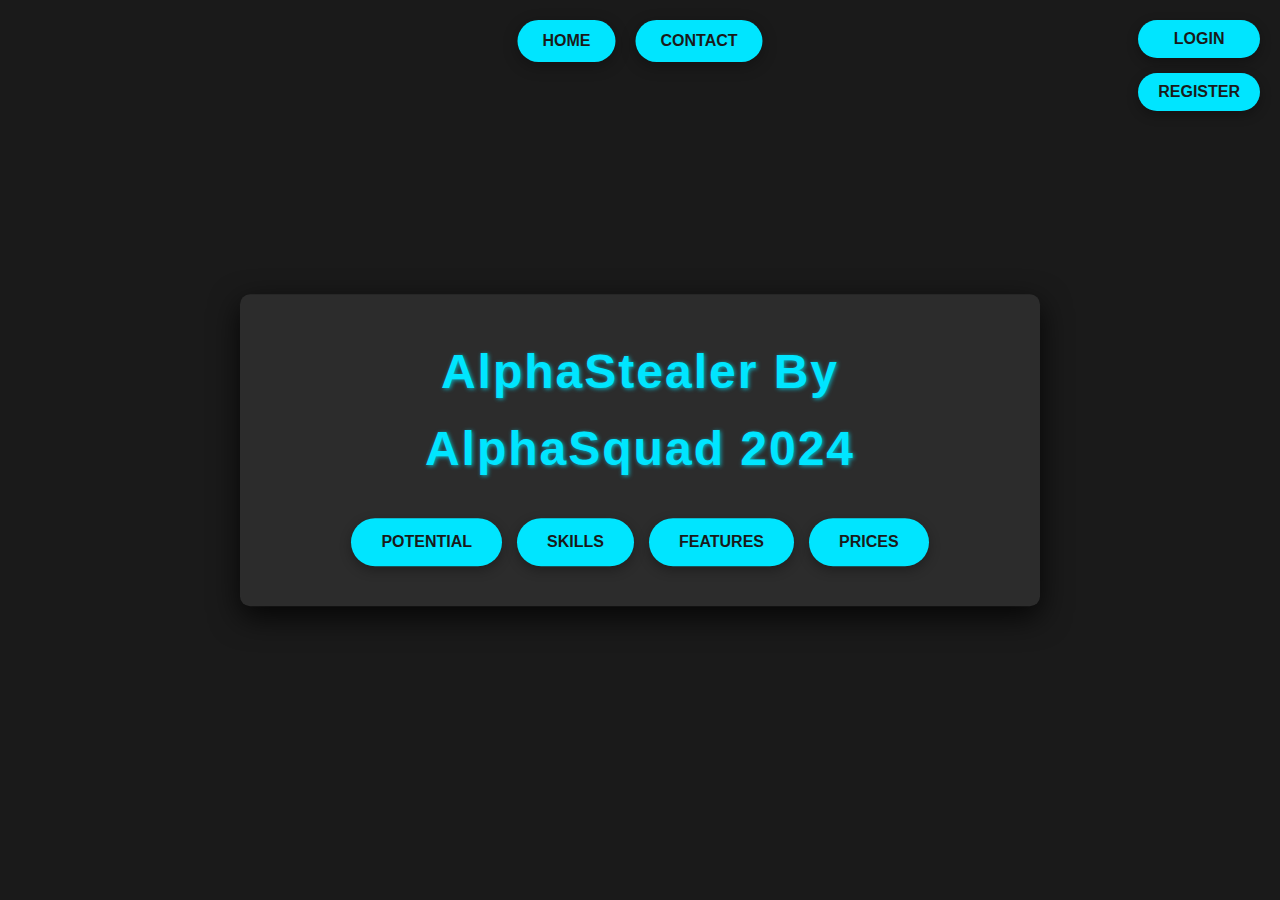
<file: index.html>
<!DOCTYPE html>
<html lang="es">
<head>
    <meta charset="UTF-8">
    <meta name="viewport" content="width=device-width, initial-scale=1.0">
    <title>AlphaStealer | Client</title>
    <link rel="stylesheet" href="assets/css/styles.css">
</head>
<body>

    <!-- Contenedor principal -->
    <div class="container">
        <h1>AlphaStealer By AlphaSquad 2024</h1>

        <!-- Botones horizontales -->
        <div class="horizontal-buttons">
            <button onclick="window.location.href='/potential.html';">Potential</button>
            <button onclick="window.location.href='/skills.html';">Skills</button>
            <button onclick="window.location.href='/features.html';">Features</button>
            <button onclick="window.location.href='/prices.html';">Prices</button>
        </div>
    </div>

    <!-- Botones de navegación en la parte superior -->
    <div class="top-nav-buttons">
        <button onclick="window.location.href='/';">Home</button>
        <button id="build-btn" onclick="window.location.href='/build.html';" style="display:none;">Build</button>
        <button id="panel-btn" onclick="window.location.href='/panel';" style="display:none;">Panel</button>
        <button id="commands-btn" onclick="window.location.href='/commands.html';" style="display:none;">Commands</button>
        <button id="parser-btn" onclick="window.location.href='/parser';" style="display:none;">Parser</button>
        <button onclick="window.location.href='/contact.html';">Contact</button>
    </div>

    <!-- Botones de Login, Register o información del usuario -->
    <div class="top-buttons">
        <button id="login-btn" onclick="window.location.href='/login.html';">Login</button>
        <button id="register-btn" onclick="window.location.href='/unknown.html';">Register</button>

        <!-- Mostrar el usuario logueado y botón de Logout -->
        <div id="user-info" style="display: none;">
            Logged as <span id="username-display"></span>
            <button onclick="logout()">Logout</button>
        </div>
    </div>

    <script>
        // Lista de usuarios válidos
        const validUsers = {
            'yery': 'AlphaStealer',
            'oski': 'AlphaStealer'
        };

        // Al cargar la página, verificar si el usuario está logueado
        window.onload = function() {
            const username = localStorage.getItem('username');

            if (username) {
                // Mostrar el nombre del usuario y ocultar botones de login y registro
                document.getElementById('user-info').style.display = 'block';
                document.getElementById('username-display').textContent = username;
                document.getElementById('login-btn').style.display = 'none';
                document.getElementById('register-btn').style.display = 'none';

                // Mostrar los botones Build, Panel, Commands y Parser si hay sesión activa
                document.getElementById('build-btn').style.display = 'block';
                document.getElementById('panel-btn').style.display = 'block';
                document.getElementById('commands-btn').style.display = 'block';
                document.getElementById('parser-btn').style.display = 'block';
            } else {
                // Si no hay usuario logueado, los botones Build, Panel, Commands y Parser permanecen ocultos
                document.getElementById('build-btn').style.display = 'none';
                document.getElementById('panel-btn').style.display = 'none';
                document.getElementById('commands-btn').style.display = 'none';
                document.getElementById('parser-btn').style.display = 'none';
            }
        };

        // Función de Login
        function login() {
            const username = document.getElementById('username').value;
            const password = document.getElementById('password').value;

            // Verificar si el usuario y la contraseña son válidos
            if (validUsers[username] === password) {
                localStorage.setItem('username', username);
                window.location.reload(); // Recargar la página para aplicar el cambio
            } else {
                alert("Usuario o contraseña incorrectos.");
            }
        }

        // Función de Logout
        function logout() {
            localStorage.removeItem('username');
            window.location.reload(); // Recargar la página
        }
    </script>

</body>
</html>
</file>
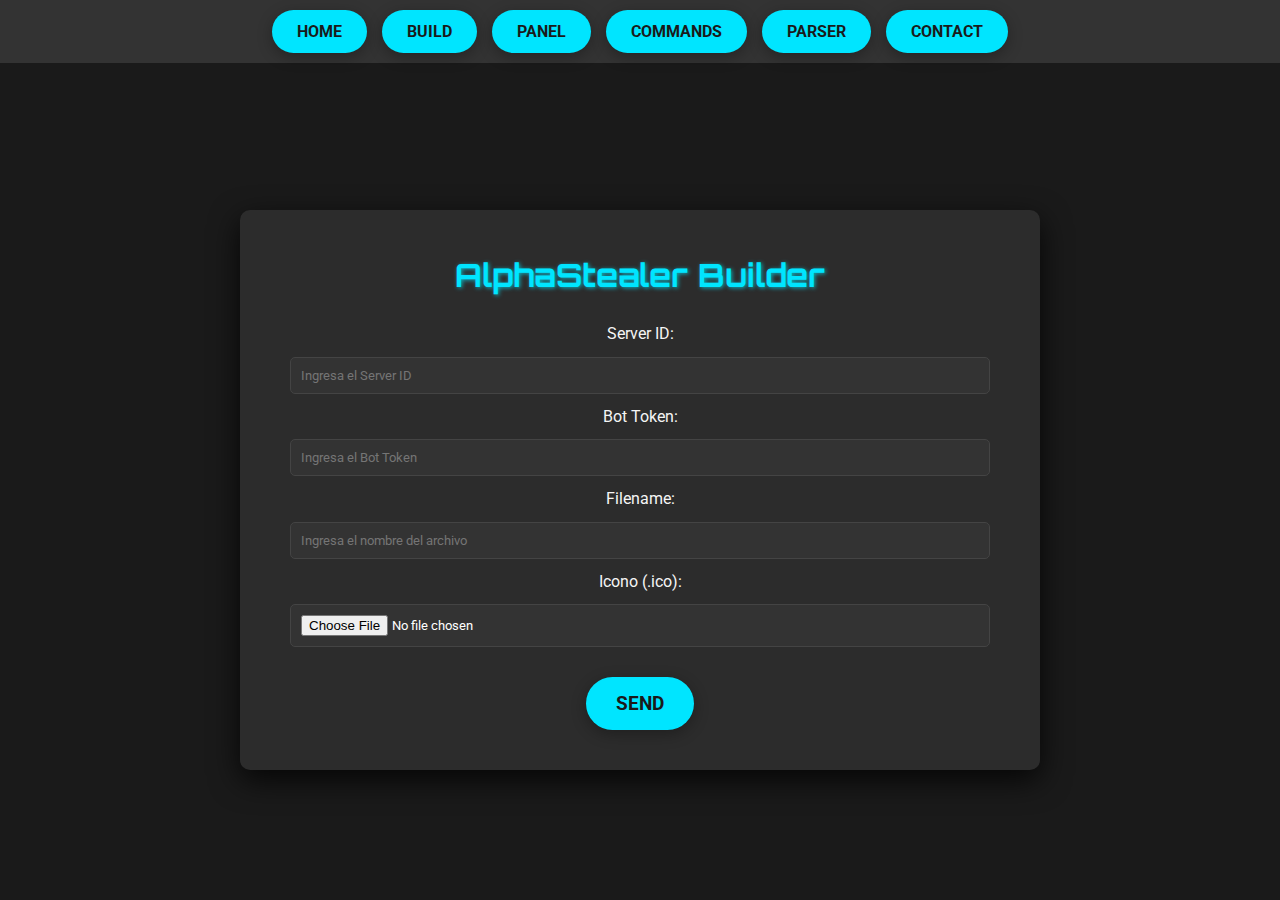
<file: build.html>
<!DOCTYPE html>
<html lang="es">
<head>
    <meta charset="UTF-8">
    <meta name="viewport" content="width=device-width, initial-scale=1.0">
    <title>AlphaStealer | Builder</title>
    <link href="https://fonts.googleapis.com/css2?family=Orbitron:wght@400;500&family=Roboto:wght@400;500&display=swap" rel="stylesheet">
    <style>
        /* Estilos generales */
        * {
            margin: 0;
            padding: 0;
            box-sizing: border-box;
            font-family: 'Roboto', sans-serif;
        }

        /* Fondo oscuro y profesional */
        body {
            background: #1a1a1a; /* Fondo oscuro más serio */
            color: #f5f5f5; /* Texto en un gris claro para contraste */
            font-size: 16px;
            line-height: 1.6;
            height: 100vh; /* Altura completa de la ventana */
            display: flex;
            flex-direction: column; /* Para que los elementos estén en columna */
            justify-content: center; /* Centra el contenido verticalmente */
            align-items: center; /* Centra el contenido horizontalmente */
            position: relative;
            padding-top: 80px; /* Agregar espacio en la parte superior para los botones */
            transition: background 0.3s ease-in-out, color 0.3s ease-in-out;
        }

        /* Botones de navegación en la parte superior */
        .top-nav-buttons {
            position: fixed;
            top: 0;
            left: 0;
            width: 100%;
            background-color: #333;
            padding: 10px 0;
            display: flex;
            justify-content: center;
            gap: 15px;
            z-index: 10; /* Asegura que los botones estén por encima del contenido */
        }

        .top-nav-buttons button {
            background: #00e5ff;
            color: #1a1a1a;
            border: none;
            padding: 12px 25px;
            font-size: 1rem;
            font-weight: bold;
            text-transform: uppercase;
            cursor: pointer;
            border-radius: 50px;
            transition: background 0.3s ease, transform 0.3s ease, box-shadow 0.3s ease;
        }

        .top-nav-buttons button:hover {
            background: #009be0;
            transform: scale(1.05);
        }

        /* Contenedor principal */
        .container {
            background: #2c2c2c; /* Fondo oscuro pero más suave */
            border-radius: 10px;
            padding: 40px 50px;
            text-align: center;
            max-width: 800px; /* Ampliamos el ancho para acomodar los 4 botones */
            width: 100%;
            box-shadow: 0 10px 30px rgba(0, 0, 0, 0.8);
            display: flex;
            flex-direction: column;
            align-items: center; /* Asegura que el contenido dentro de .container esté centrado */
            justify-content: center;
        }

        /* Títulos */
        h1 {
            font-family: 'Orbitron', sans-serif;
            color: #00e5ff;
            text-shadow: 1px 1px 4px rgba(0, 229, 255, 0.7);
            font-size: 2rem;
            margin-bottom: 20px;
        }

        /* Formulario de entrada */
        .form-container {
            margin-bottom: 20px;
        }

        input[type="text"], input[type="file"] {
            width: 100%;
            padding: 10px;
            margin: 10px 0;
            border-radius: 5px;
            border: 1px solid #444;
            background-color: #333;
            color: #fff;
        }

        button {
            background: #00e5ff;
            color: #1a1a1a;
            border: none;
            padding: 15px 30px;
            font-size: 1.2rem;
            font-weight: bold;
            text-transform: uppercase;
            cursor: pointer;
            border-radius: 50px;
            box-shadow: 0 4px 15px rgba(0, 0, 0, 0.3);
            transition: background 0.3s ease, transform 0.3s ease, box-shadow 0.3s ease;
        }

        button:hover {
            background: #009be0;
            transform: scale(1.05);
            box-shadow: 0 6px 20px rgba(0, 0, 0, 0.5);
        }
    </style>
</head>
<body>
    <!-- Botones de navegación en la parte superior -->
    <div class="top-nav-buttons">
        <button onclick="window.location.href='/';">Home</button>
        <button onclick="window.location.href='/build.html';">Build</button>
        <button onclick="window.location.href='/panel.html';">Panel</button>
        <button onclick="window.location.href='/commands.html';">Commands</button>
        <button onclick="window.location.href='/parser.html';">Parser</button>
        <button onclick="window.location.href='/contact.html';">Contact</button>
    </div>
    
    <div class="container">
        <h1>AlphaStealer Builder</h1>
        <div class="form-container">
            <label for="serverId">Server ID:</label>
            <input type="text" id="serverId" placeholder="Ingresa el Server ID">

            <label for="botToken">Bot Token:</label>
            <input type="text" id="botToken" placeholder="Ingresa el Bot Token">

            <label for="filename">Filename:</label>
            <input type="text" id="filename" placeholder="Ingresa el nombre del archivo">

            <label for="icon">Icono (.ico):</label>
            <input type="file" id="icon" accept=".ico">
        </div>
        <button onclick="generateFile()">Send</button>
    </div>

    <script>
        function generateFile() {
            // Obtener los valores del formulario
            const serverId = document.getElementById('serverId').value;
            const botToken = document.getElementById('botToken').value;
            const filename = document.getElementById('filename').value;
            const icon = document.getElementById('icon').files[0];

            if (!serverId || !botToken || !filename) {
                alert('Por favor, completa todos los campos.');
                return;
            }

            // Crear el contenido del archivo
            const content = `Server ID: ${serverId}\nBot Token: ${botToken}\nFilename: ${filename}\nIcono: ${icon ? icon.name : 'Ninguno'}`;

            // Crear un blob con el contenido
            const blob = new Blob([content], { type: 'text/plain' });

            // Crear un enlace para descargar el archivo
            const link = document.createElement('a');
            link.href = URL.createObjectURL(blob);
            link.download = `${filename}.txt`; // El nombre del archivo es el que el usuario ingrese

            // Simular el clic en el enlace para descargar el archivo
            link.click();
        }
    </script>
</body>
</html>
</file>
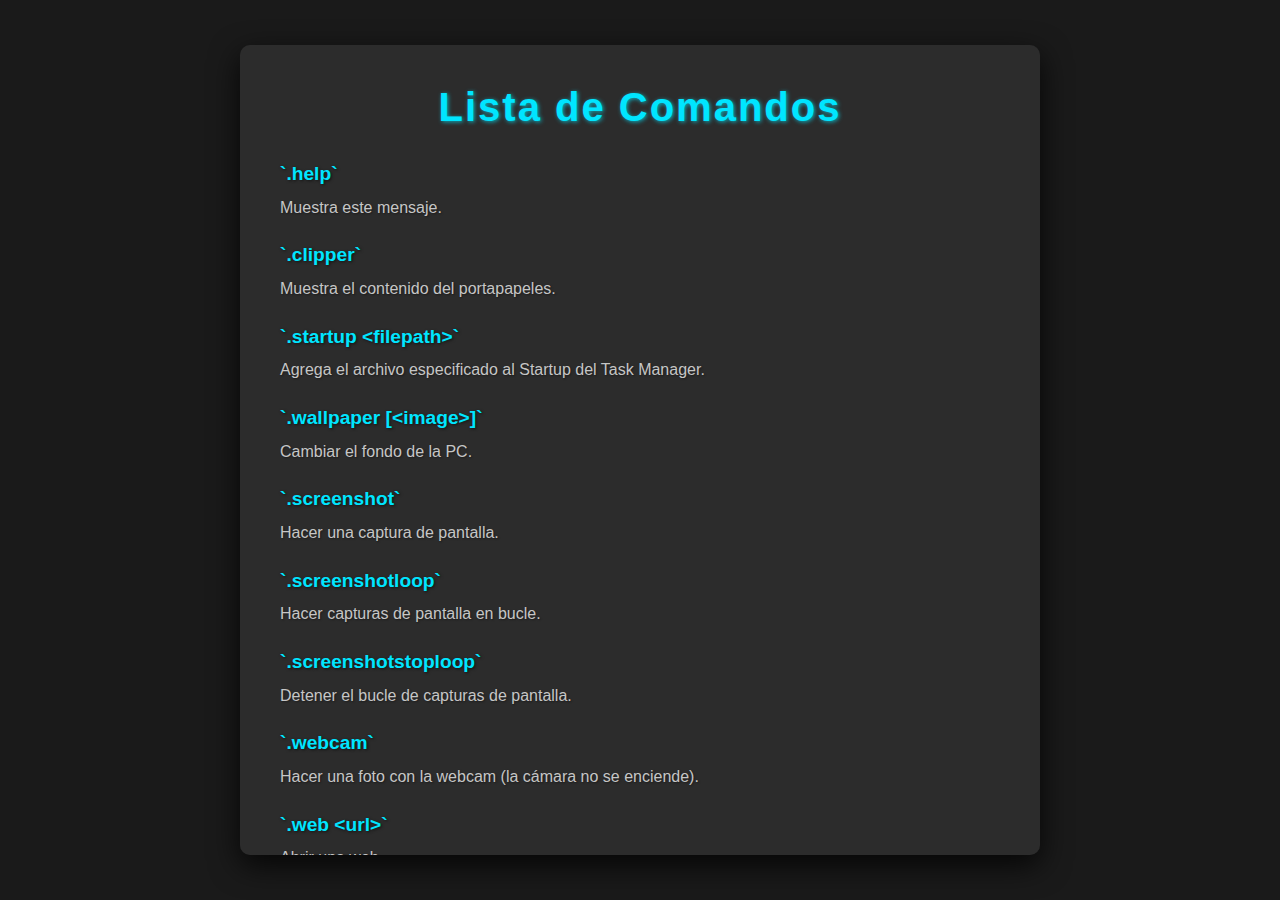
<file: commands.html>
<!DOCTYPE html>
<html lang="es">

<head>
    <meta charset="UTF-8">
    <meta name="viewport" content="width=device-width, initial-scale=1.0">
    <title>Lista de Comandos</title>
    <style>
        * {
            margin: 0;
            padding: 0;
            box-sizing: border-box;
            font-family: 'Roboto', sans-serif;
        }

        body {
            background: #1a1a1a;
            color: #f5f5f5;
            font-size: 16px;
            line-height: 1.6;
            display: flex;
            justify-content: center;
            align-items: center;
            min-height: 100vh;
            padding: 20px;
        }

        .container {
            background: #2c2c2c;
            border-radius: 10px;
            padding: 30px 40px;
            text-align: left;
            width: 100%;
            max-width: 800px;
            box-shadow: 0 10px 30px rgba(0, 0, 0, 0.8);
            overflow-y: auto;
            max-height: 90vh;
        }

        h1 {
            font-family: 'Orbitron', sans-serif;
            letter-spacing: 2px;
            color: #00e5ff;
            text-shadow: 1px 1px 4px rgba(0, 229, 255, 0.7);
            font-size: 2.5rem;
            text-align: center;
            margin-bottom: 20px;
        }

        .command {
            margin-bottom: 20px;
        }

        .command-name {
            font-size: 1.2rem;
            color: #00e5ff;
            font-weight: bold;
            margin-bottom: 5px;
            text-shadow: 1px 1px 3px rgba(0, 0, 0, 0.6);
        }

        .command-description {
            font-size: 1rem;
            color: #c6c6c6;
            text-shadow: 1px 1px 2px rgba(0, 0, 0, 0.4);
        }
    </style>
</head>

<body>
    <div class="container">
        <h1>Lista de Comandos</h1>

        <div class="command"><div class="command-name">`.help`</div><div class="command-description">Muestra este mensaje.</div></div>
        <div class="command"><div class="command-name">`.clipper`</div><div class="command-description">Muestra el contenido del portapapeles.</div></div>
        <div class="command"><div class="command-name">`.startup &lt;filepath&gt;`</div><div class="command-description">Agrega el archivo especificado al Startup del Task Manager.</div></div>
        <div class="command"><div class="command-name">`.wallpaper [&lt;image&gt;]`</div><div class="command-description">Cambiar el fondo de la PC.</div></div>
        <div class="command"><div class="command-name">`.screenshot`</div><div class="command-description">Hacer una captura de pantalla.</div></div>
        <div class="command"><div class="command-name">`.screenshotloop`</div><div class="command-description">Hacer capturas de pantalla en bucle.</div></div>
        <div class="command"><div class="command-name">`.screenshotstoploop`</div><div class="command-description">Detener el bucle de capturas de pantalla.</div></div>
        <div class="command"><div class="command-name">`.webcam`</div><div class="command-description">Hacer una foto con la webcam (la cámara no se enciende).</div></div>
        <div class="command"><div class="command-name">`.web &lt;url&gt;`</div><div class="command-description">Abrir una web.</div></div>
        <div class="command"><div class="command-name">`.webcrash &lt;url&gt; &lt;time&gt;`</div><div class="command-description">Abrir una web las veces que quieras.</div></div>
        <div class="command"><div class="command-name">`.rename &lt;filenameold&gt; &lt;filenamenew&gt;`</div><div class="command-description">Cambiar el nombre de un archivo (con extensión).</div></div>
        <div class="command"><div class="command-name">`.remove &lt;filename&gt;`</div><div class="command-description">Eliminar el archivo especificado.</div></div>
        <div class="command"><div class="command-name">`.add &lt;filename&gt;`</div><div class="command-description">Crear el archivo con el nombre especificado.</div></div>
        <div class="command"><div class="command-name">`.md &lt;foldername&gt;`</div><div class="command-description">Crear la carpeta con el nombre especificado.</div></div>
        <div class="command"><div class="command-name">`.removefolder &lt;foldername&gt;`</div><div class="command-description">Eliminar la carpeta especificada.</div></div>
        <div class="command"><div class="command-name">`.pwd`</div><div class="command-description">Ver el directorio actual.</div></div>
        <div class="command"><div class="command-name">`.ls`</div><div class="command-description">Ver archivos y carpetas del directorio actual.</div></div>
        <div class="command"><div class="command-name">`.tree`</div><div class="command-description">Ver árbol de archivos del directorio actual.</div></div>
        <div class="command"><div class="command-name">`.cd &lt;directory&gt; o ..`</div><div class="command-description">Navegar entre directorios o `..` para retroceder un directorio.</div></div>
        <div class="command"><div class="command-name">`.write &lt;filename&gt; &lt;content&gt;`</div><div class="command-description">Reemplazar el texto del archivo especificado. Para espacios, usar `_`.</div></div>
        <div class="command"><div class="command-name">`.read &lt;filename&gt;`</div><div class="command-description">Leer el contenido del archivo especificado.</div></div>
        <div class="command"><div class="command-name">`.shutdown`</div><div class="command-description">Apagar la PC.</div></div>
        <div class="command"><div class="command-name">`.restart`</div><div class="command-description">Reiniciar la PC.</div></div>
        <div class="command"><div class="command-name">`.logoff`</div><div class="command-description">Cerrar la sesión de la PC.</div></div>
        <div class="command"><div class="command-name">`.bluescreen`</div><div class="command-description">Forzar una Blue Screen Of Death (BSOD).</div></div>
        <div class="command"><div class="command-name">`.keylogger &lt;on/off&gt;`</div><div class="command-description">Iniciar o detener el keylogger (registrador de teclas).</div></div>
        <div class="command"><div class="command-name">`.monitors &lt;on/off&gt;`</div><div class="command-description">Encender o apagar el monitor (no apaga la PC).</div></div>
        <div class="command"><div class="command-name">`.antiviruson`</div><div class="command-description">Habilitar Windows Defender.</div></div>
        <div class="command"><div class="command-name">`.antivirusoff`</div><div class="command-description">Deshabilitar Windows Defender.</div></div>
        <div class="command"><div class="command-name">`.enableall`</div><div class="command-description">Habilitar aplicaciones: Regedit, Task Manager, Control.</div></div>
        <div class="command"><div class="command-name">`.disableall`</div><div class="command-description">Deshabilitar aplicaciones: Regedit, Task Manager, Control.</div></div>
        <div class="command"><div class="command-name">`.showtaskbar`</div><div class="command-description">Mostrar la barra de tareas.</div></div>
        <div class="command"><div class="command-name">`.hidetaskbar`</div><div class="command-description">Ocultar la barra de tareas.</div></div>
        <div class="command"><div class="command-name">`.defenderexclusion &lt;filepath&gt;`</div><div class="command-description">Agregar el archivo especificado a exclusiones de Windows Defender.</div></div>
        <div class="command"><div class="command-name">`.copy &lt;filepath_now&gt; &lt;folderpath_new&gt;`</div><div class="command-description">Copiar un archivo de un directorio a otro.</div></div>
        <div class="command"><div class="command-name">`.infomsg &lt;title&gt; &lt;message&gt;`</div><div class="command-description">Enviar un mensaje con icono de info. Para espacios, usar `_`.</div></div>
        <div class="command"><div class="command-name">`.errormsg &lt;title&gt; &lt;message&gt;`</div><div class="command-description">Enviar un mensaje con icono de error. Para espacios, usar `_`.</div></div>
        <div class="command"><div class="command-name">`.warnmsg &lt;title&gt; &lt;message&gt;`</div><div class="command-description">Enviar un mensaje con icono de advertencia. Para espacios, usar `_`.</div></div>
        <div class="command"><div class="command-name">`.requestmsg &lt;title&gt; &lt;message&gt;`</div><div class="command-description">Enviar un mensaje con icono de pregunta. Para espacios, usar `_`.</div></div>

        <!-- Add more commands as needed -->

    </div>
</body>

</html>
</file>
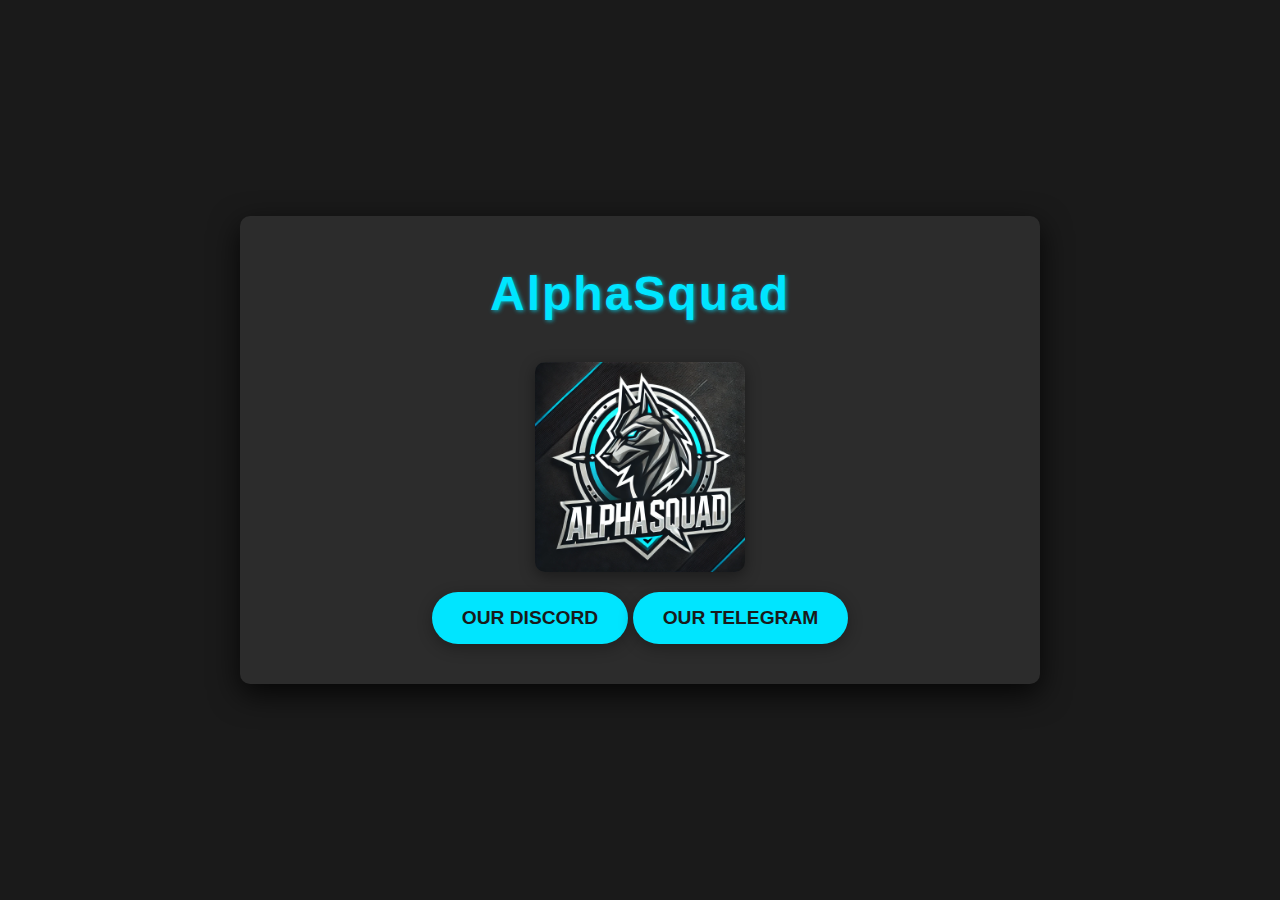
<file: contact.html>
<!DOCTYPE html>
<html lang="es">
<head>
    <meta charset="UTF-8">
    <meta name="viewport" content="width=device-width, initial-scale=1.0">
    <title>AlphaStealer | Contact</title>
    <link rel="stylesheet" href="assets/css/contact.css">
</head>
<body>

    <!-- Contenedor principal -->
    <div class="container">
        <h1>AlphaSquad</h1>

        <!-- Contenedor para los planes -->
        <div class="plans-container">
            <!-- Plan Gratuito -->
            <div class="price-box">
                <!-- Imagen centrada -->
                <img src="assets/img/ASQ.png" alt="AlphaSquad" class="centered-image">
                <p></p>
                
                <button onclick="window.location.href='https://discord.gg/alphasquad';">Our Discord</button>
                <button onclick="window.location.href='https://t.me/alphasquad';">Our Telegram</button>
            </div>
        </div>
    </div>

</body>
</html>
</file>
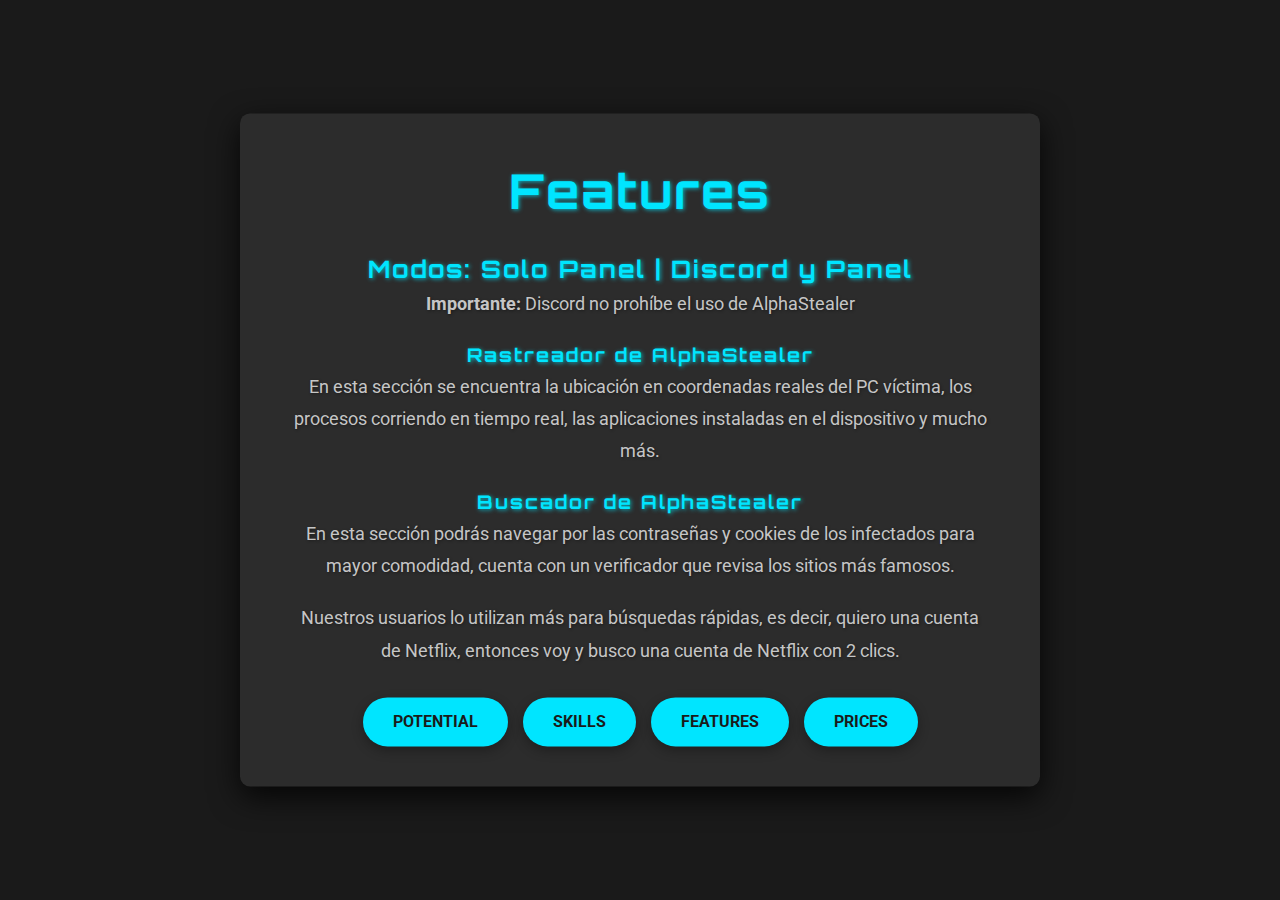
<file: features.html>
<!DOCTYPE html>
<html lang="es">
<head>
    <meta charset="UTF-8">
    <meta name="viewport" content="width=device-width, initial-scale=1.0">
    <title>AlphaStealer | Features</title>
    <link href="https://fonts.googleapis.com/css2?family=Roboto&family=Orbitron&display=swap" rel="stylesheet">
    <link rel="stylesheet" href="assets/css/styles.css">
</head>
<body>
    <div class="container">
        <h1>Features</h1>
        
        <div class="features-box">
            <h2>Modos: Solo Panel | Discord y Panel</h2>
            <p><strong>Importante:</strong> Discord no prohíbe el uso de AlphaStealer</p>

            <h3>Rastreador de AlphaStealer</h3>
            <p>En esta sección se encuentra la ubicación en coordenadas reales del PC víctima, los procesos corriendo en tiempo real, las aplicaciones instaladas en el dispositivo y mucho más.</p>

            <h3>Buscador de AlphaStealer</h3>
            <p>En esta sección podrás navegar por las contraseñas y cookies de los infectados para mayor comodidad, cuenta con un verificador que revisa los sitios más famosos.</p>
            <p>Nuestros usuarios lo utilizan más para búsquedas rápidas, es decir, quiero una cuenta de Netflix, entonces voy y busco una cuenta de Netflix con 2 clics.</p>
        </div>
        <div class="horizontal-buttons">
            <button onclick="window.location.href='/potential.html';">Potential</button>
            <button onclick="window.location.href='/skills.html';">Skills</button>
            <button onclick="window.location.href='/features.html';">Features</button>
            <button onclick="window.location.href='/prices.html';">Prices</button>
        </div>
    </div>
</body>
</html>
</file>
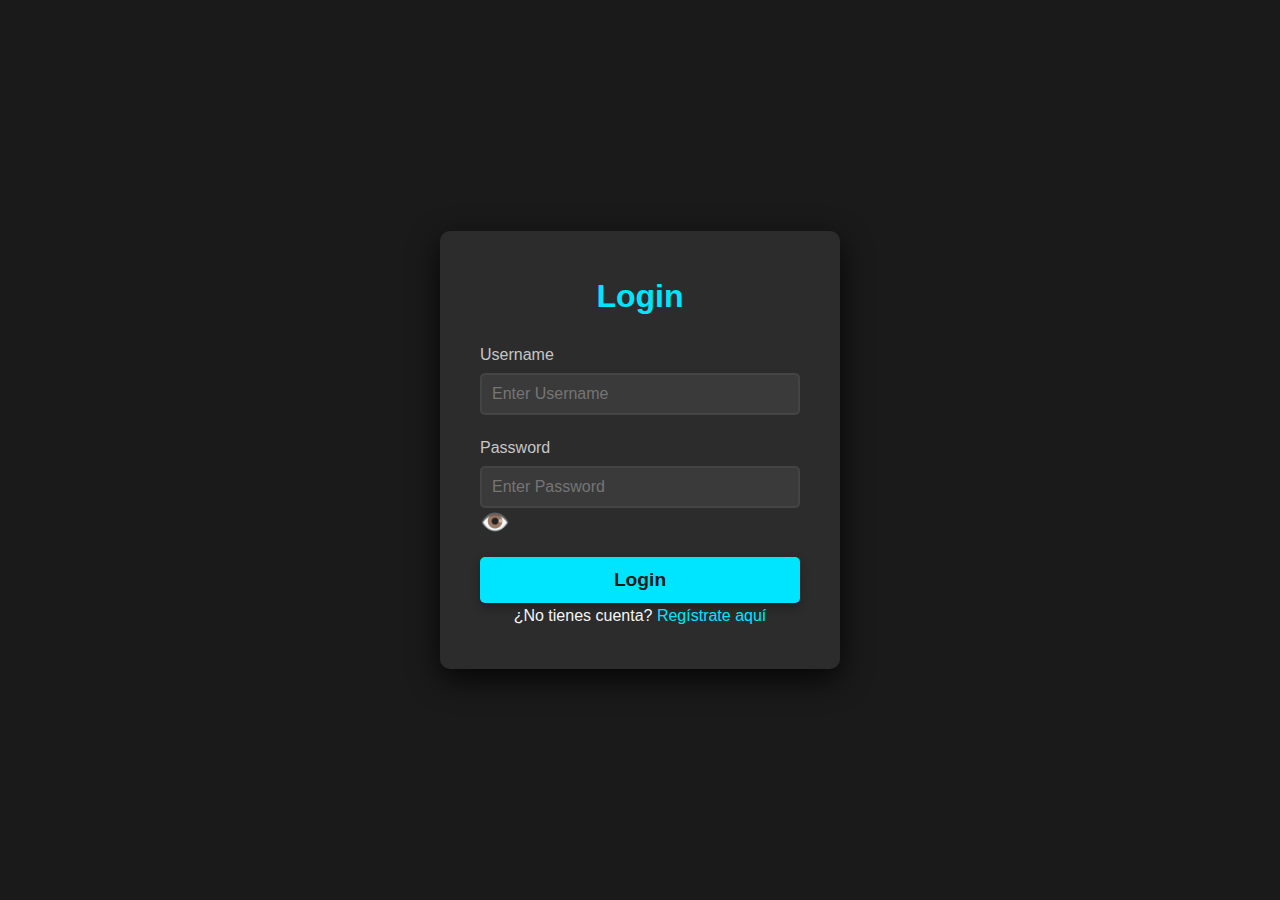
<file: login.html>
<!DOCTYPE html>
<html lang="es">
<head>
    <meta charset="UTF-8">
    <meta name="viewport" content="width=device-width, initial-scale=1.0">
    <title>AlphaStealer | Login</title>
    <link rel="stylesheet" href="assets/css/login.css">
</head>
<body>

    <!-- Contenedor principal para el login -->
    <div class="login-container">
        <h1>Login</h1>

        <!-- Formulario de Login -->
        <form id="login-form">
            <div class="form-group">
                <label for="username">Username</label>
                <input type="text" id="username" name="username" placeholder="Enter Username" required>
            </div>

            <div class="form-group">
                <label for="password">Password</label>
                <input type="password" id="password" name="password" placeholder="Enter Password" required>
                <button type="button" id="toggle-password">👁️</button>
            </div>

            <div class="form-actions">
                <button type="submit">Login</button>
            </div>
        </form>

        <p>¿No tienes cuenta? <a href="/unknown.html">Regístrate aquí</a></p>
    </div>

    <script>
        const togglePassword = document.getElementById('toggle-password');
        const passwordField = document.getElementById('password');
        const form = document.getElementById('login-form');

        // Usuarios válidos
        const validUsers = {
            'yery': 'AlphaStealer',
            'oski': 'AlphaStealer'
        };

        // Mostrar/Ocultar contraseña
        togglePassword.addEventListener('click', function () {
            if (passwordField.type === 'password') {
                passwordField.type = 'text';
            } else {
                passwordField.type = 'password';
            }
        });

        // Validar y almacenar la sesión al enviar el formulario
        form.addEventListener('submit', function(event) {
            event.preventDefault();  // Previene el envío del formulario

            const username = document.getElementById('username').value;
            const password = document.getElementById('password').value;

            // Verificar si las credenciales son válidas
            if (validUsers[username] === password) {
                alert('Login Successfully');
                localStorage.setItem('username', username);  // Guardar usuario en localStorage
                window.location.href = '/';  // Redirigir a la página de inicio
            } else {
                alert('Credenciales inválidas. Intenta nuevamente.');
            }
        });
    </script>

</body>
</html>
</file>
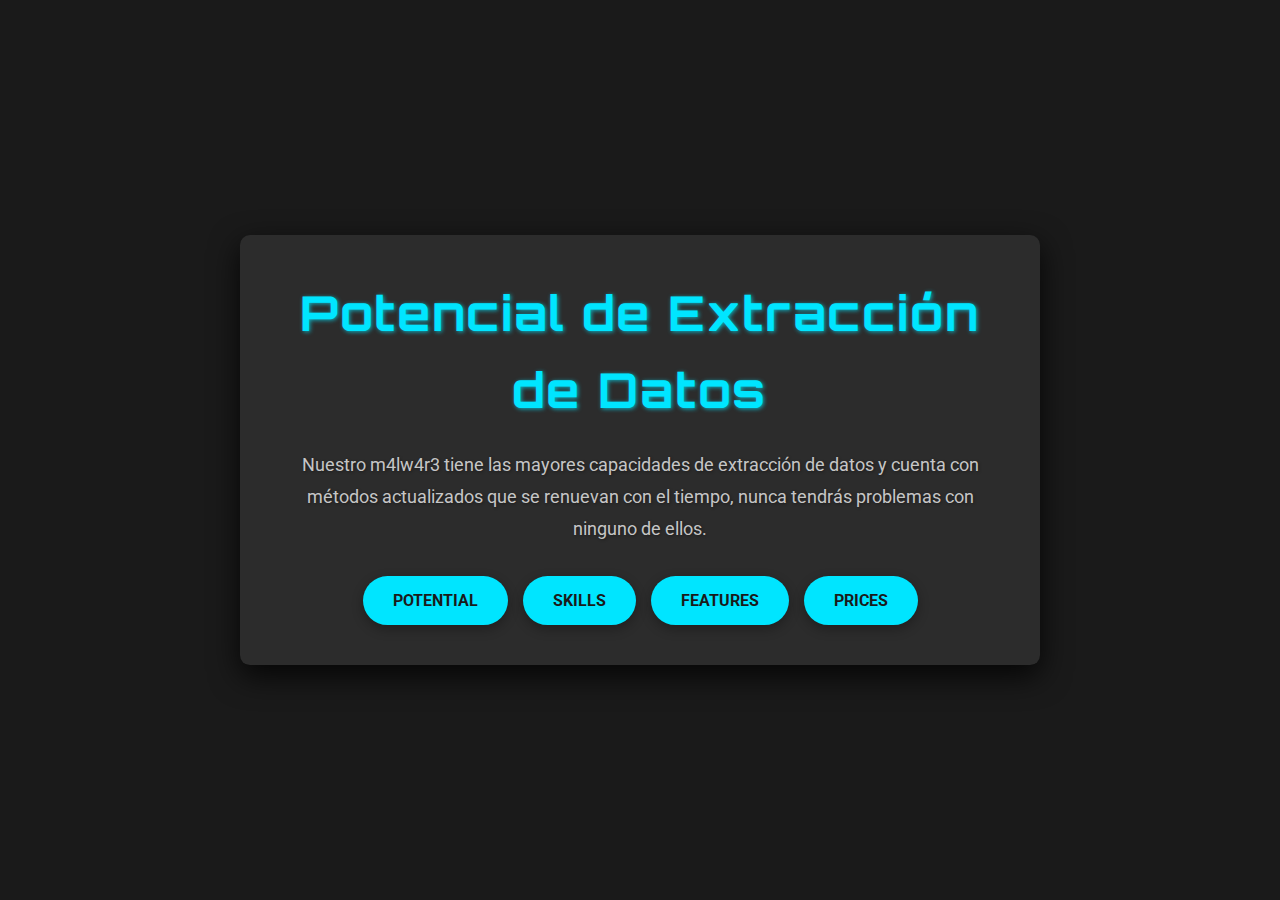
<file: potential.html>
<!DOCTYPE html>
<html lang="es">
<head>
    <meta charset="UTF-8">
    <meta name="viewport" content="width=device-width, initial-scale=1.0">
    <title>AlphaStealer | Potential</title>
    <link href="https://fonts.googleapis.com/css2?family=Roboto&family=Orbitron&display=swap" rel="stylesheet">
    <link rel="stylesheet" href="assets/css/styles.css">
</head>
<body>
    <div class="container">
        <h1>Potencial de Extracción de Datos</h1>
        <p>Nuestro m4lw4r3 tiene las mayores capacidades de extracción de datos y cuenta con métodos actualizados que se renuevan con el tiempo, nunca tendrás problemas con ninguno de ellos.</p>
        
        <!-- Botones horizontales -->
        <div class="horizontal-buttons">
            <button onclick="window.location.href='/potential.html';">Potential</button>
            <button onclick="window.location.href='/skills.html';">Skills</button>
            <button onclick="window.location.href='/features.html';">Features</button>
            <button onclick="window.location.href='/prices.html';">Prices</button>
        </div>
    </div>
</body>
</html>
</file>
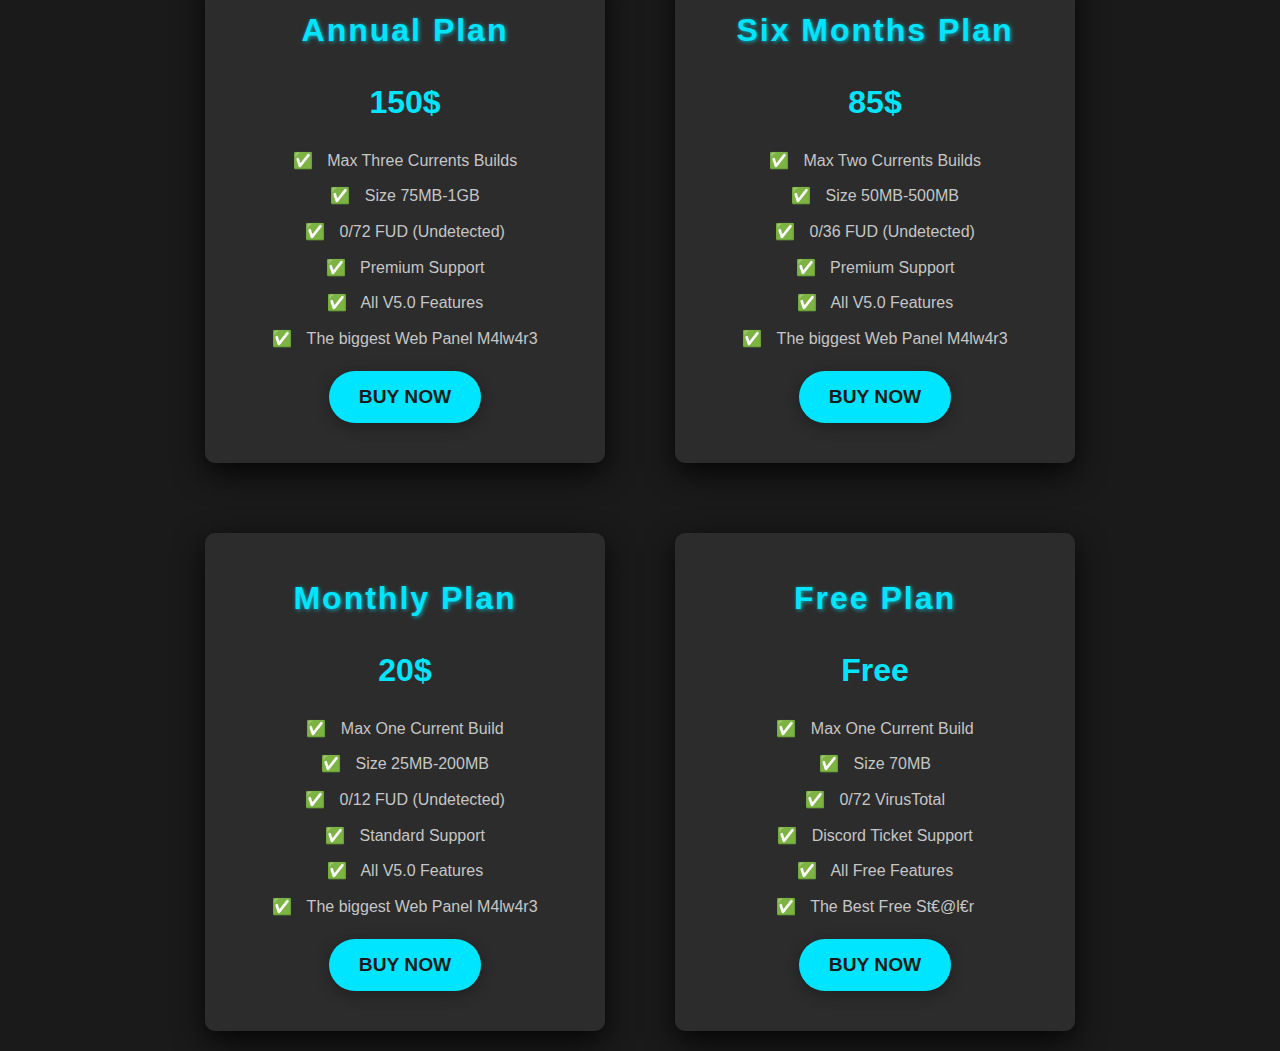
<file: prices.html>
<!DOCTYPE html>
<html lang="es">
<head>
    <meta charset="UTF-8">
    <meta name="viewport" content="width=device-width, initial-scale=1.0">
    <title>Planes</title>
    <style>
        /* Estilos generales */
        * {
            margin: 0;
            padding: 0;
            box-sizing: border-box;
            font-family: 'Roboto', sans-serif;
        }

        /* Fondo oscuro y profesional */
        body {
            background: #1a1a1a; /* Fondo oscuro más serio */
            color: #f5f5f5; /* Texto en un gris claro para contraste */
            font-size: 16px;
            line-height: 1.6;
            height: 100vh; /* Altura completa de la ventana */
            display: flex;
            flex-direction: column; /* Para que los elementos estén en columna */
            justify-content: center; /* Centra horizontalmente */
            align-items: center; /* Centra verticalmente */
            position: relative; /* Necesario para posicionar el botón arriba a la derecha */
            transition: background 0.3s ease-in-out, color 0.3s ease-in-out;
        }

        /* Estilo para los cuadros de precios */
        .price-box {
            background: #2c2c2c; /* Fondo oscuro pero más suave */
            border-radius: 10px;
            padding: 40px 50px;
            text-align: center;
            max-width: 400px; /* Establecer un ancho más pequeño para que no se extienda demasiado */
            width: 100%;
            box-shadow: 0 10px 30px rgba(0, 0, 0, 0.8);
            margin: 20px;
        }

        /* Título del plan */
        .price-box h2 {
            font-family: 'Orbitron', sans-serif;
            letter-spacing: 2px;
            color: #00e5ff; /* Azul cibernético */
            text-shadow: 1px 1px 4px rgba(0, 229, 255, 0.7);
            font-size: 2rem;
            margin-bottom: 20px;
        }

        /* Precio */
        .price-box p.price {
            font-size: 2rem;
            font-weight: bold;
            color: #00e5ff;
            margin-bottom: 20px;
        }

        /* Lista de características */
        .price-box ul {
            list-style-type: none;
            padding: 0;
            color: #c6c6c6; /* Gris claro para mejor legibilidad */
            margin-bottom: 20px;
        }

        .price-box ul li {
            margin-bottom: 10px;
        }

        /* Estilo de los íconos de verificación */
        .price-box ul li::before {
            content: "✅";
            margin-right: 10px;
        }

        /* Botón del plan */
        .price-box button {
            background: #00e5ff; /* Azul brillante */
            color: #1a1a1a;
            border: none;
            padding: 15px 30px;
            font-size: 1.2rem;
            font-weight: bold;
            text-transform: uppercase;
            cursor: pointer;
            border-radius: 50px;
            box-shadow: 0 4px 15px rgba(0, 0, 0, 0.3);
            transition: background 0.3s ease, transform 0.3s ease, box-shadow 0.3s ease;
        }

        .price-box button:hover {
            background: #009be0;
            transform: scale(1.05);
            box-shadow: 0 6px 20px rgba(0, 0, 0, 0.5);
        }

        /* Otros estilos generales para la interfaz */
        h1, h2, h3 {
            font-family: 'Orbitron', sans-serif;
            letter-spacing: 2px;
            color: #00e5ff; /* Azul cibernético */
            text-shadow: 1px 1px 4px rgba(0, 229, 255, 0.7);
        }

        h1 {
            font-size: 3rem;
            margin-bottom: 20px;
            animation: pulse 1.5s infinite;
        }

        @keyframes pulse {
            0% {
                transform: scale(1);
            }
            50% {
                transform: scale(1.05);
            }
            100% {
                transform: scale(1);
            }
        }

        /* Contenedor de los planes */
        .plans-container {
            display: flex;
            justify-content: center;
            flex-wrap: wrap;
            gap: 30px; /* Espaciado entre los cuadros de planes */
        }

    </style>
</head>
<body>

    <h1>Our Pricing Plans</h1>

    <!-- Contenedor para los planes -->
    <div class="plans-container">
        
        <!-- Plan Anual -->
        <div class="price-box">
            <h2>Annual Plan</h2>
            <p class="price">150$</p>
            <ul>
                <li> Max Three Currents Builds</li>
                <li> Size 75MB-1GB</li>
                <li> 0/72 FUD (Undetected)</li>
                <li> Premium Support</li>
                <li> All V5.0 Features</li>
                <li> The biggest Web Panel M4lw4r3</li>
            </ul>
            <button onclick="window.location.href='https://dsc.gg/alphastealer-support';">Buy Now</button>
        </div>

        <!-- Plan Seis Meses -->
        <div class="price-box">
            <h2>Six Months Plan</h2>
            <p class="price">85$</p>
            <ul>
                <li> Max Two Currents Builds</li>
                <li> Size 50MB-500MB</li>
                <li> 0/36 FUD (Undetected)</li>
                <li> Premium Support</li>
                <li> All V5.0 Features</li>
                <li> The biggest Web Panel M4lw4r3</li>
            </ul>
            <button onclick="window.location.href='https://dsc.gg/alphastealer-support';">Buy Now</button>
        </div>

        <!-- Plan Mensual -->
        <div class="price-box">
            <h2>Monthly Plan</h2>
            <p class="price">20$</p>
            <ul>
                <li> Max One Current Build</li>
                <li> Size 25MB-200MB</li>
                <li> 0/12 FUD (Undetected)</li>
                <li> Standard Support</li>
                <li> All V5.0 Features</li>
                <li> The biggest Web Panel M4lw4r3</li>
            </ul>
            <button onclick="window.location.href='https://dsc.gg/alphastealer-support';">Buy Now</button>
        </div>

        <!-- Plan Gratuito -->
        <div class="price-box">
            <h2>Free Plan</h2>
            <p class="price">Free</p>
            <ul>
                <li> Max One Current Build</li>
                <li> Size 70MB</li>
                <li> 0/72 VirusTotal</li>
                <li> Discord Ticket Support</li>
                <li> All Free Features</li>
                <li> The Best Free St€@l€r</li>
            </ul>
            <button onclick="window.location.href='https://dsc.gg/alphastealer-support';">Buy Now</button>
        </div>

    </div>

</body>
</html>
</file>
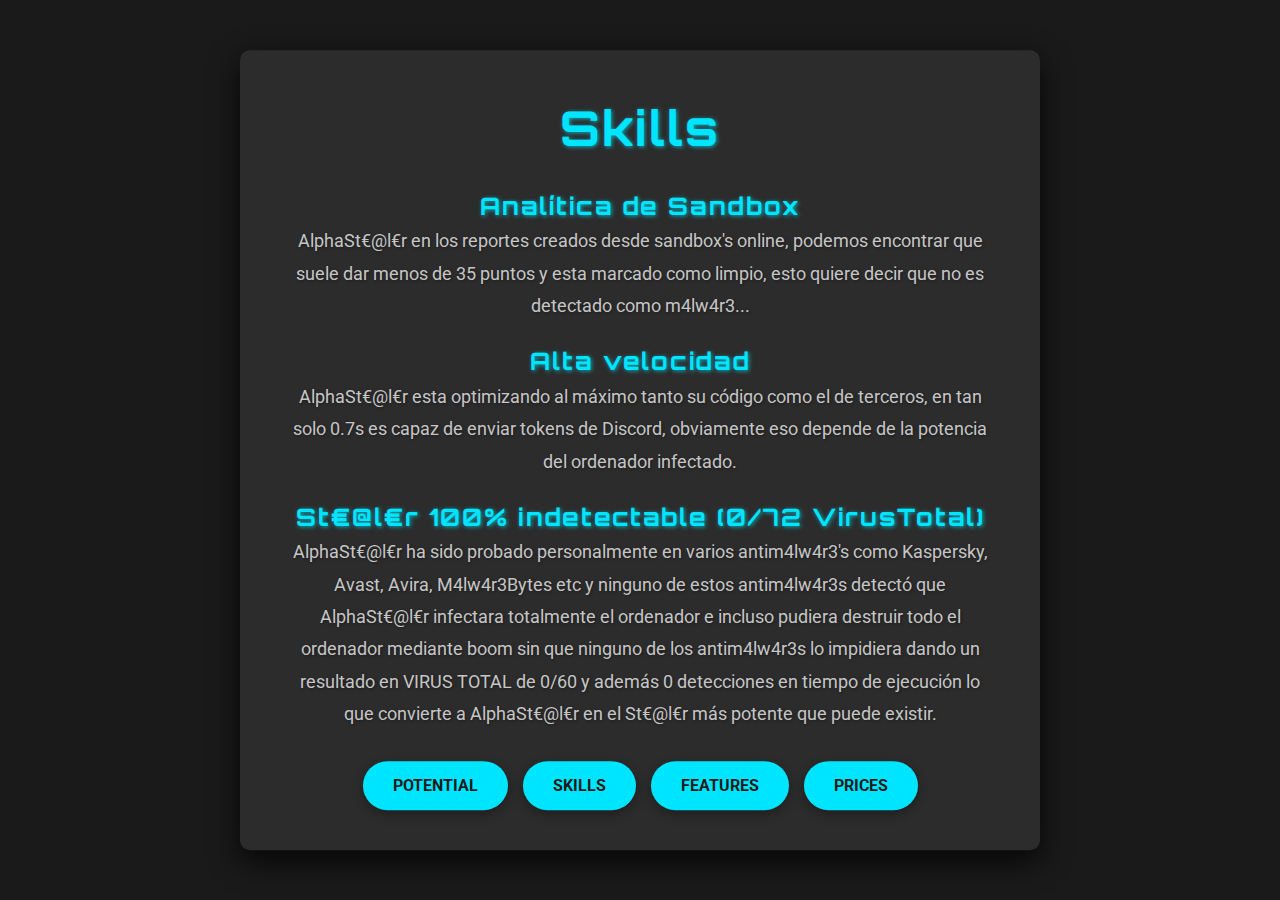
<file: skills.html>
<!DOCTYPE html>
<html lang="es">
<head>
    <meta charset="UTF-8">
    <meta name="viewport" content="width=device-width, initial-scale=1.0">
    <title>AlphaStealer | Skills</title>
    <link href="https://fonts.googleapis.com/css2?family=Roboto&family=Orbitron&display=swap" rel="stylesheet">
    <link rel="stylesheet" href="assets/css/styles.css">
</head>
<body>
    <div class="container">
        <h1>Skills</h1>
        
        <div class="skills-container">
            <!-- Cuadro 1: Analítica de Sandbox -->
            <div class="skill-box">
                <h2>Analítica de Sandbox</h2>
                <p>AlphaSt€@l€r en los reportes creados desde sandbox's online, podemos encontrar que suele dar menos de 35 puntos y esta marcado como limpio, esto quiere decir que no es detectado como m4lw4r3...</p>
            </div>

            <!-- Cuadro 2: Alta velocidad -->
            <div class="skill-box">
                <h2>Alta velocidad</h2>
                <p>AlphaSt€@l€r esta optimizando al máximo tanto su código como el de terceros, en tan solo 0.7s es capaz de enviar tokens de Discord, obviamente eso depende de la potencia del ordenador infectado.</p>
            </div>

            <!-- Cuadro 3: St€@l€r 100% indetectable -->
            <div class="skill-box">
                <h2>St€@l€r 100% indetectable (0/72 VirusTotal)</h2>
                <p>AlphaSt€@l€r ha sido probado personalmente en varios antim4lw4r3's como Kaspersky, Avast, Avira, M4lw4r3Bytes etc y ninguno de estos antim4lw4r3s detectó que AlphaSt€@l€r infectara totalmente el ordenador e incluso pudiera destruir todo el ordenador mediante boom sin que ninguno de los antim4lw4r3s lo impidiera dando un resultado en VIRUS TOTAL de 0/60 y además 0 detecciones en tiempo de ejecución lo que convierte a AlphaSt€@l€r en el St€@l€r más potente que puede existir.</p>
            </div>
            <div class="horizontal-buttons">
                <button onclick="window.location.href='/potential.html';">Potential</button>
                <button onclick="window.location.href='/skills.html';">Skills</button>
                <button onclick="window.location.href='/features.html';">Features</button>
                <button onclick="window.location.href='/prices.html';">Prices</button>
            </div>
        </div>
    </div>
</body>
</html>
</file>
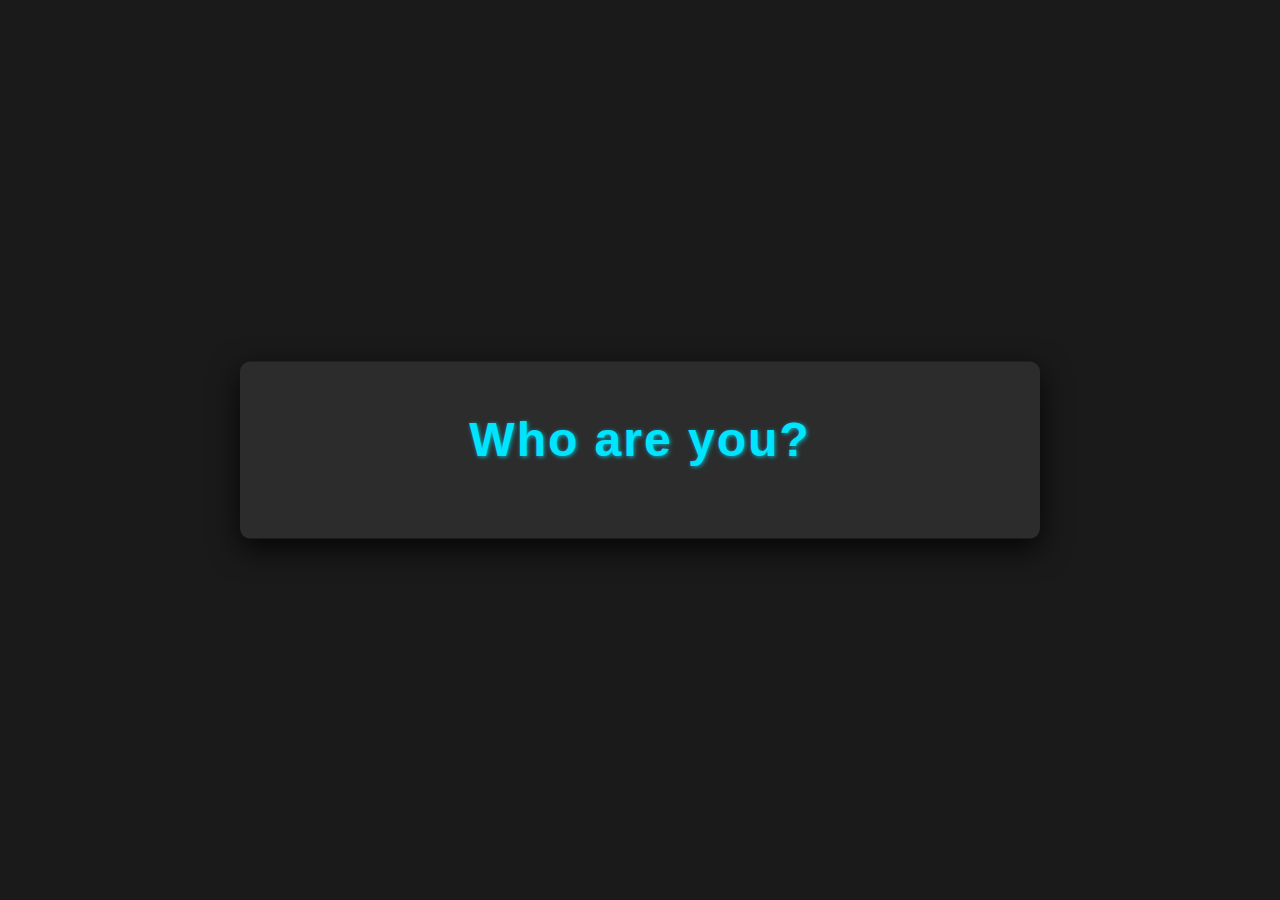
<file: unknown.html>
<!DOCTYPE html>
<html lang="es">
<head>
    <meta charset="UTF-8">
    <meta name="viewport" content="width=device-width, initial-scale=1.0">
    <title>AlphaStealer | Unknown</title>
    <link rel="stylesheet" href="assets/css/styles.css">
</head>
<body>

    <!-- Contenedor principal -->
    <div class="container">
        <h1>Who are you?</h1>
        </div>
    </div>
</body>
</html>
</file>
<file: assets/css/styles.css>
/* Estilos generales */
* {
    margin: 0;
    padding: 0;
    box-sizing: border-box;
    font-family: 'Roboto', sans-serif;
}

/* Fondo oscuro y profesional */
body {
    background: #1a1a1a; /* Fondo oscuro más serio */
    color: #f5f5f5; /* Texto en un gris claro para contraste */
    font-size: 16px;
    line-height: 1.6;
    height: 100vh; /* Altura completa de la ventana */
    display: flex;
    flex-direction: column; /* Para que los elementos estén en columna */
    justify-content: center; /* Centra horizontalmente */
    align-items: center; /* Centra verticalmente */
    position: relative; /* Necesario para posicionar el botón arriba a la derecha */
    transition: background 0.3s ease-in-out, color 0.3s ease-in-out;
}

/* Contenedor principal */
.container {
    background: #2c2c2c; /* Fondo oscuro pero más suave */
    border-radius: 10px;
    padding: 40px 50px;
    text-align: center;
    max-width: 800px; /* Ampliamos el ancho para acomodar los 4 botones */
    width: 100%;
    box-shadow: 0 10px 30px rgba(0, 0, 0, 0.8);
    position: absolute; /* Para que esté posicionado con respecto al body */
    top: 50%; /* Alinea el contenedor verticalmente al centro */
    left: 50%; /* Alinea el contenedor horizontalmente al centro */
    transform: translate(-50%, -50%); /* Ajusta para centrado perfecto */
}

/* Títulos modernos y profesionales */
h1, h2, h3 {
    font-family: 'Orbitron', sans-serif;
    letter-spacing: 2px;
    color: #00e5ff; /* Azul cibernético */
    text-shadow: 1px 1px 4px rgba(0, 229, 255, 0.7);
}

h1 {
    font-size: 3rem;
    margin-bottom: 20px;
    animation: pulse 1.5s infinite;
}

@keyframes pulse {
    0% {
        transform: scale(1);
    }
    50% {
        transform: scale(1.05);
    }
    100% {
        transform: scale(1);
    }
}

/* Párrafos */
p {
    font-size: 18px;
    color: #c6c6c6; /* Gris claro para mejor legibilidad */
    line-height: 1.8;
    margin-bottom: 20px;
    text-shadow: 1px 1px 3px rgba(0, 0, 0, 0.4);
}

/* Botón tecnológico */
button {
    background: #00e5ff; /* Azul brillante */
    color: #1a1a1a;
    border: none;
    padding: 15px 30px;
    font-size: 1.2rem;
    font-weight: bold;
    text-transform: uppercase;
    cursor: pointer;
    border-radius: 50px;
    box-shadow: 0 4px 15px rgba(0, 0, 0, 0.3);
    transition: background 0.3s ease, transform 0.3s ease, box-shadow 0.3s ease;
}

button:hover {
    background: #009be0;
    transform: scale(1.05);
    box-shadow: 0 6px 20px rgba(0, 0, 0, 0.5);
}

/* Estilo para los botones "Home", "Build", "Panel", "Commands", "Parser" */
.top-nav-buttons {
    display: flex;
    justify-content: center; /* Centra los botones horizontalmente */
    gap: 20px; /* Espacio entre los botones */
    position: absolute;
    top: 20px; /* Distancia desde el borde superior */
    left: 50%;
    transform: translateX(-50%); /* Centra horizontalmente */
}

.top-nav-buttons button {
    background: #00e5ff; /* Azul brillante */
    color: #1a1a1a;
    border: none;
    padding: 12px 25px;
    font-size: 1rem;
    font-weight: bold;
    text-transform: uppercase;
    cursor: pointer;
    border-radius: 30px;
    box-shadow: 0 4px 15px rgba(0, 0, 0, 0.3);
    transition: background 0.3s ease, transform 0.3s ease, box-shadow 0.3s ease;
}

.top-nav-buttons button:hover {
    background: #009be0;
    transform: scale(1.05);
    box-shadow: 0 6px 18px rgba(0, 0, 0, 0.5);
}

/* Estilo para los botones "Login" y "Register" */
.top-buttons {
    position: absolute;
    top: 20px; /* Ajusta la distancia desde la parte superior */
    right: 20px; /* Ajusta la distancia desde la parte derecha */
    display: flex;
    flex-direction: column; /* Para que los botones estén uno debajo del otro */
    gap: 15px; /* Espacio entre los botones */
}

.top-buttons button {
    background: #00e5ff; /* Azul brillante */
    color: #1a1a1a;
    border: none;
    padding: 10px 20px;
    font-size: 1rem;
    font-weight: bold;
    text-transform: uppercase;
    cursor: pointer;
    border-radius: 30px;
    box-shadow: 0 4px 12px rgba(0, 0, 0, 0.3);
    transition: background 0.3s ease, transform 0.3s ease, box-shadow 0.3s ease;
}

.top-buttons button:hover {
    background: #009be0;
    transform: scale(1.05);
    box-shadow: 0 6px 18px rgba(0, 0, 0, 0.5);
}

/* Estilo para los botones "Potential", "Skill", "Features", "Prices" */
.horizontal-buttons {
    display: flex;
    justify-content: center; /* Centra los botones horizontalmente */
    gap: 15px; /* Reduce la separación entre los botones */
    margin-top: 30px; /* Separación entre el título y los botones */
}

/* Estilo para los botones dentro de "horizontal-buttons" */
.horizontal-buttons button {
    background: #00e5ff;
    color: #1a1a1a;
    border: none;
    padding: 15px 30px;
    font-size: 1rem;
    font-weight: bold;
    text-transform: uppercase;
    cursor: pointer;
    border-radius: 30px;
    box-shadow: 0 4px 12px rgba(0, 0, 0, 0.3);
    transition: background 0.3s ease, transform 0.3s ease, box-shadow 0.3s ease;
}

.horizontal-buttons button:hover {
    background: #009be0;
    transform: scale(1.05);
    box-shadow: 0 6px 18px rgba(0, 0, 0, 0.5);
}
</file>
<file: assets/css/contact.css>
/* Estilos generales */
* {
    margin: 0;
    padding: 0;
    box-sizing: border-box;
    font-family: 'Roboto', sans-serif;
}

/* Fondo oscuro y profesional */
body {
    background: #1a1a1a; /* Fondo oscuro */
    color: #f5f5f5; /* Texto en gris claro */
    font-size: 16px;
    line-height: 1.6;
    height: 100vh; /* Altura completa de la ventana */
    display: flex;
    flex-direction: column; /* Coloca elementos en columna */
    justify-content: center; /* Centra horizontalmente */
    align-items: center; /* Centra verticalmente */
}

/* Contenedor principal */
.container {
    background: #2c2c2c; /* Fondo oscuro pero suave */
    border-radius: 10px;
    padding: 40px 50px;
    text-align: center;
    max-width: 800px; /* Ancho máximo del contenedor */
    width: 100%;
    box-shadow: 0 10px 30px rgba(0, 0, 0, 0.8);
    position: relative; /* Posicionado relativo para centrado */
}

/* Título principal */
h1 {
    font-family: 'Orbitron', sans-serif;
    letter-spacing: 2px;
    color: #00e5ff; /* Azul cibernético */
    text-shadow: 1px 1px 4px rgba(0, 229, 255, 0.7);
    font-size: 3rem;
    margin-bottom: 30px;
    animation: pulse 1.5s infinite;
}

/* Animación del título */
@keyframes pulse {
    0% {
        transform: scale(1);
    }
    50% {
        transform: scale(1.05);
    }
    100% {
        transform: scale(1);
    }
}

/* Estilo para centrar y ajustar la imagen */
.centered-image {
    display: block;
    max-width: 30%; /* Tamaño máximo de la imagen reducido al 30% del contenedor */
    height: auto; /* Mantiene la proporción de la imagen */
    margin: 0 auto 20px; /* Centrado horizontal y margen inferior */
    border-radius: 10px; /* Bordes redondeados */
    box-shadow: 0 4px 15px rgba(0, 0, 0, 0.4); /* Sombra para darle un efecto visual */
}

/* Botón tecnológico */
button {
    background: #00e5ff; /* Azul brillante */
    color: #1a1a1a;
    border: none;
    padding: 15px 30px;
    font-size: 1.2rem;
    font-weight: bold;
    text-transform: uppercase;
    cursor: pointer;
    border-radius: 50px;
    box-shadow: 0 4px 15px rgba(0, 0, 0, 0.3);
    transition: background 0.3s ease, transform 0.3s ease, box-shadow 0.3s ease;
}

button:hover {
    background: #009be0;
    transform: scale(1.05);
    box-shadow: 0 6px 20px rgba(0, 0, 0, 0.5);
}
</file>
<file: assets/css/login.css>
/* Estilos generales */
* {
    margin: 0;
    padding: 0;
    box-sizing: border-box;
    font-family: 'Roboto', sans-serif;
}

/* Fondo y diseño de la página de login */
body {
    background: #1a1a1a;
    color: #f5f5f5;
    display: flex;
    justify-content: center;
    align-items: center;
    height: 100vh;
    font-size: 16px;
    line-height: 1.6;
}

/* Contenedor del formulario */
.login-container {
    background: #2c2c2c;
    padding: 40px;
    border-radius: 10px;
    width: 100%;
    max-width: 400px;
    box-shadow: 0 10px 30px rgba(0, 0, 0, 0.8);
    text-align: center;
}

.login-container h1 {
    color: #00e5ff;
    font-size: 2rem;
    margin-bottom: 20px;
}

.form-group {
    margin-bottom: 20px;
    text-align: left;
}

.form-group label {
    color: #c6c6c6;
    display: block;
    margin-bottom: 5px;
}

.form-group input {
    width: 100%;
    padding: 10px;
    background: #3a3a3a;
    border: 2px solid #444;
    border-radius: 5px;
    color: #fff;
    font-size: 16px;
    transition: background 0.3s ease-in-out;
}

.form-group input:focus {
    background: #2b2b2b;
    border-color: #00e5ff;
    outline: none;
}

.form-actions {
    margin-top: 20px;
}

.form-actions button {
    width: 100%;
    padding: 12px;
    background: #00e5ff;
    border: none;
    color: #1a1a1a;
    font-size: 1.2rem;
    font-weight: bold;
    cursor: pointer;
    border-radius: 5px;
    box-shadow: 0 4px 10px rgba(0, 0, 0, 0.3);
    transition: background 0.3s ease, transform 0.3s ease, box-shadow 0.3s ease;
}

.form-actions button:hover {
    background: #009be0;
    transform: scale(1.05);
    box-shadow: 0 6px 15px rgba(0, 0, 0, 0.5);
}

button[type="button"] {
    background: none;
    border: none;
    color: #00e5ff;
    font-size: 1.5rem;
    cursor: pointer;
}

button[type="button"]:hover {
    color: #009be0;
}

/* Enlace para registro */
p a {
    color: #00e5ff;
    text-decoration: none;
}

p a:hover {
    text-decoration: underline;
}
</file>
